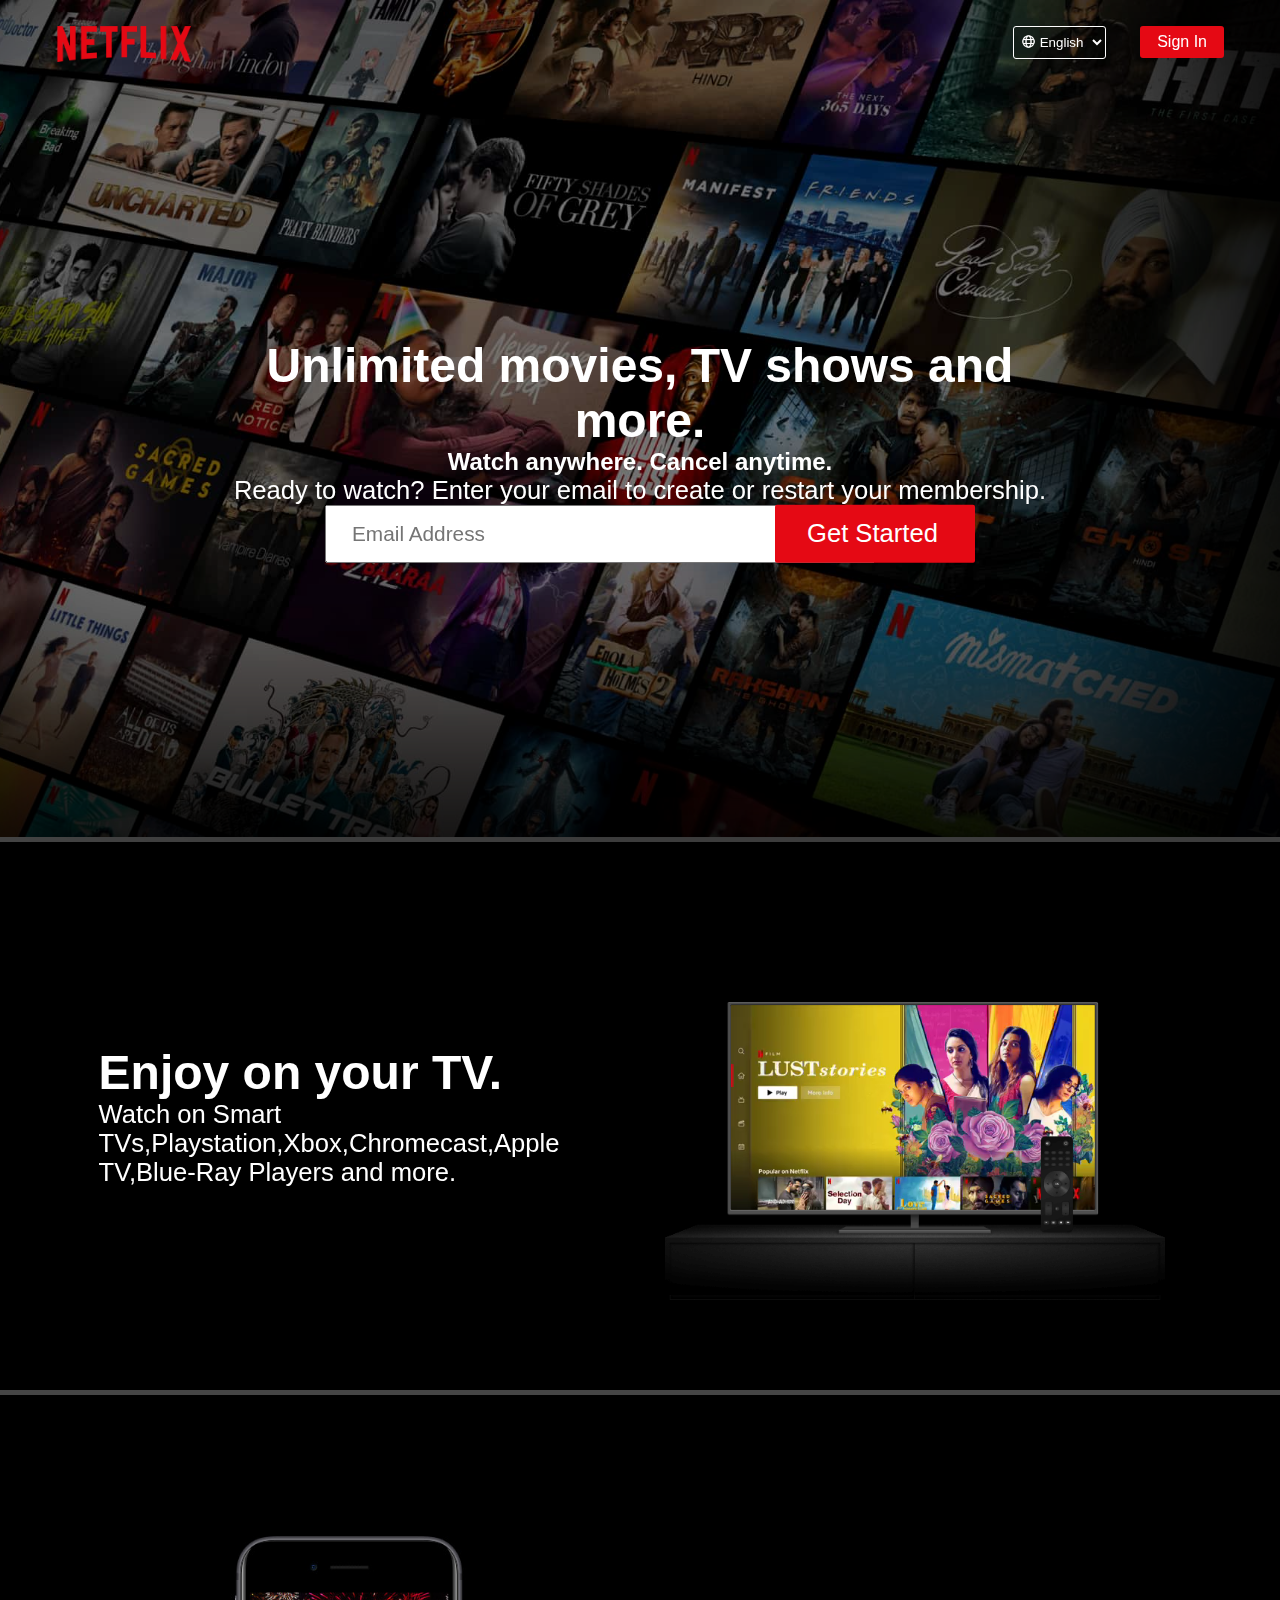
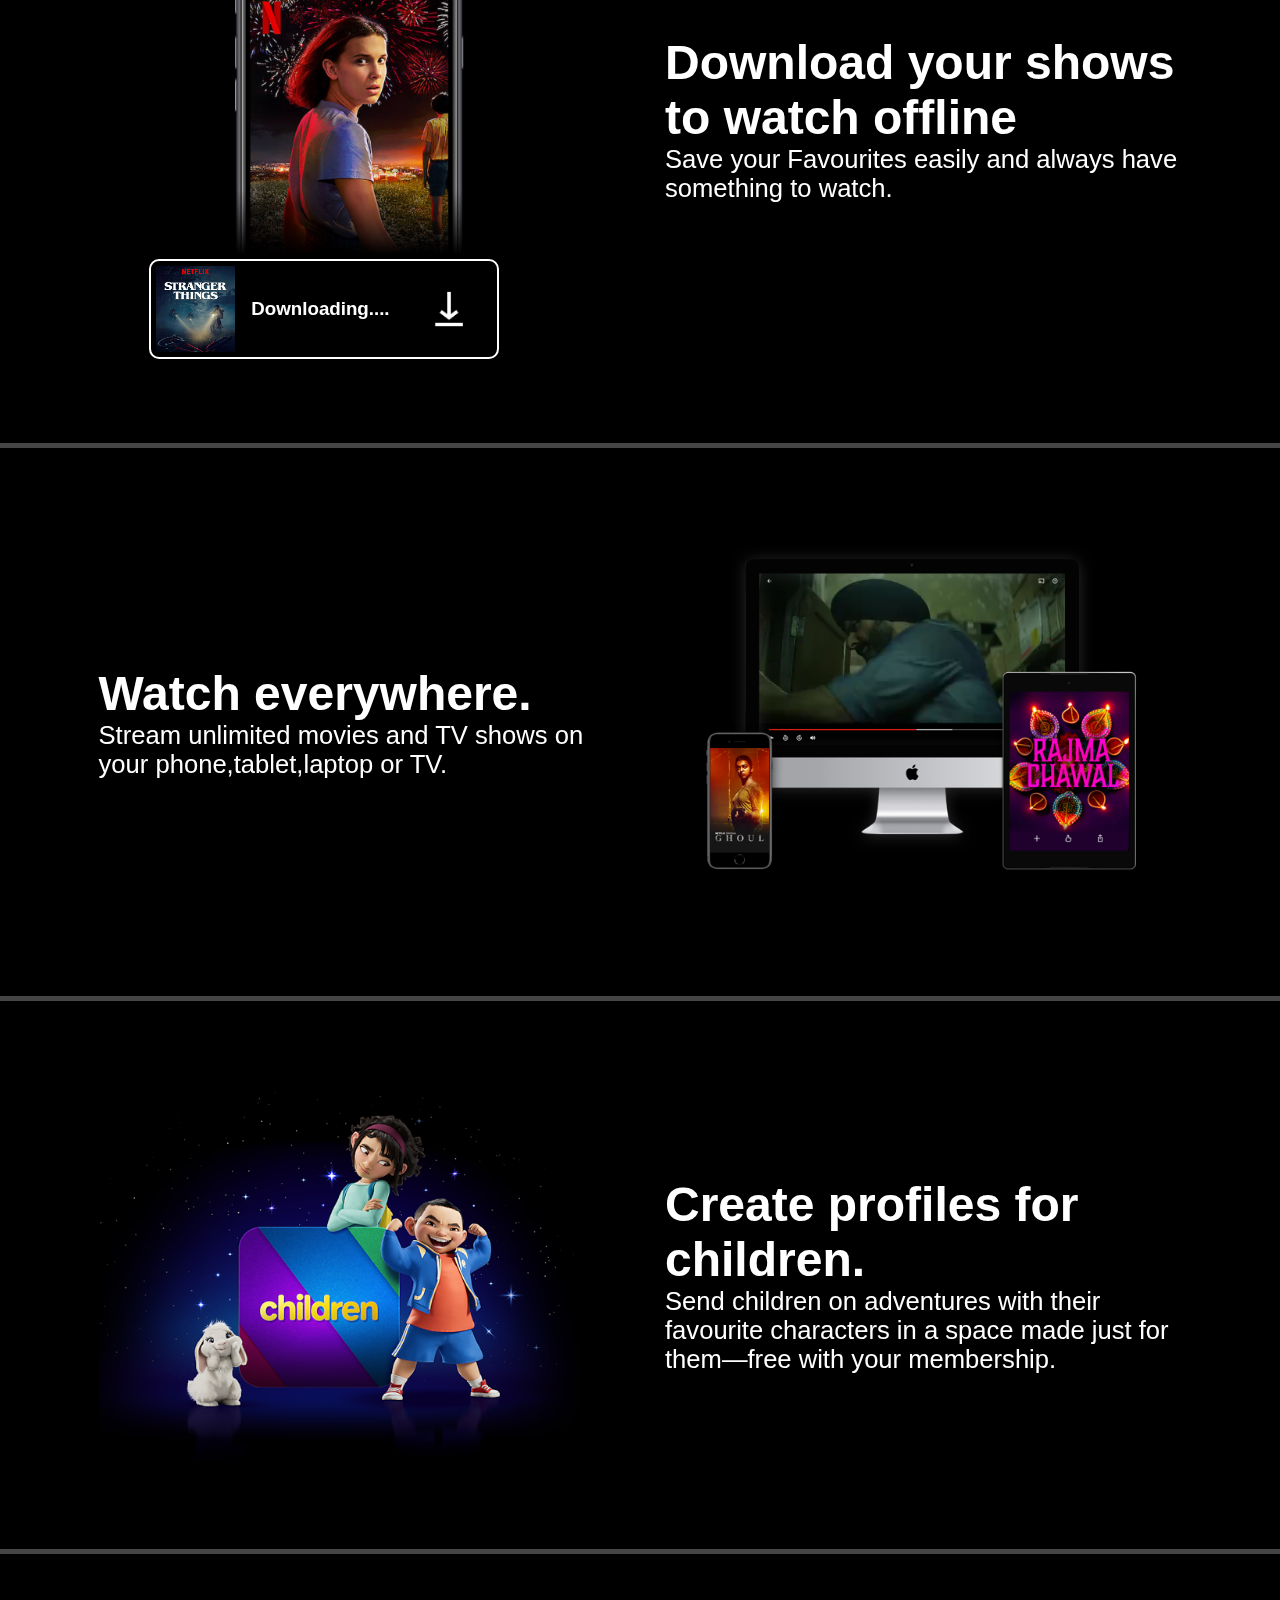
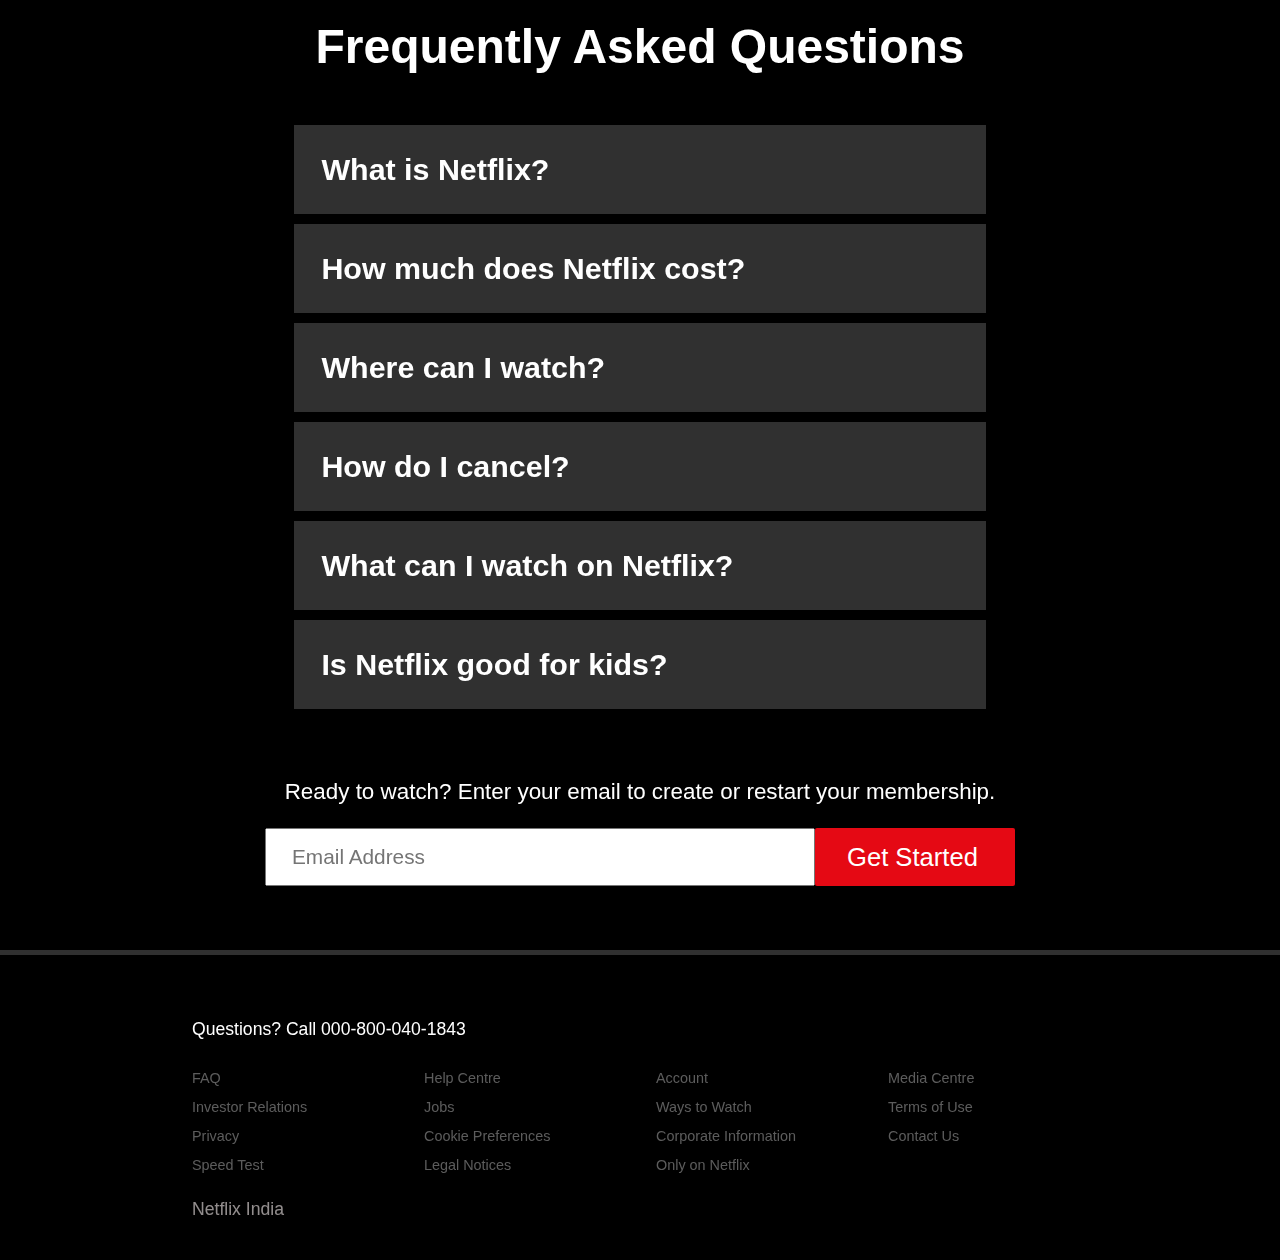
<file: index.html>
<!DOCTYPE html>
<html lang="en">

<head>
    <meta charset="UTF-8">
    <meta http-equiv="X-UA-Compatible" content="IE=edge">
    <meta name="viewport" content="width=device-width, initial-scale=1.0">
    <title>Netflix</title>
    <link rel="stylesheet" href="netflix.css">
</head>

<body>
    <header class="header">
        <div class="nav">

            <img class="logo" src="logo.png" alt="">

            <div class="head-2">
                <img class="select-img" src="icons8-globe-24.png" alt="">
                <select>
                    <option value="">English</option>
                    <option value="">Hindi</option>
                </select>
                <a class="sign-in" href="">Sign In</a>
            </div>
        </div>


    </header>

    <div class="background">



    </div>
    <div class="main-line">
        <h1>Unlimited movies, TV shows and more.</h1>
        <h2>Watch anywhere. Cancel anytime.</h2>
        <p>Ready to watch? Enter your email to create or restart your membership.</p>
        <div class="input">
            <input type="email" name="" placeholder="Email Address">
            <button class="btn"><a href="">Get Started</a></button>
        </div>
    </div>
    <section class=" first-page">
        <div class="page">

            <div class="p-1">
                <h1>Enjoy on your TV.</h1>
                <P>Watch on Smart TVs,Playstation,Xbox,Chromecast,Apple TV,Blue-Ray Players and more.</P>

            </div>


            <div class="media">

                <div>

                    <img src="netflixtv.png" alt="">
                    <video class="vid1" muted="" loop="" autoplay="" playsinline="">
                        <source src="netflixvid1.m4v">
                    </video>
                </div>
            </div>

        </div>
    </section>
    <section class="second-page">
        <div class="page">

            <div class="media">
                <div>

                    <img src="netflix-img2.jpg" alt="">
                </div>
                <div class="flex download">
                    <img class="poster"src="strthings.png" alt="">
                    <h3>Downloading....</h3>
                    <img class="gif" src="downlaod-icon.gif" alt="">
                </div>

            </div>
            <div class="p-2">

                <h1>Download your shows to watch offline </h1>
                <P>Save your Favourites easily and always have something to watch.</P>
            </div>

        </div>
    </section>
    <section class="third-page">
        <div class="page">

            <div class="p-3">
                <h1>Watch everywhere.</h1>
                <P>Stream unlimited movies and TV shows on your phone,tablet,laptop or TV.</P>
            </div>

            <div class="media">

                <img src="netflixdevice-pile-in.png" alt="">
                <video class="vid2" muted="" loop="" autoplay="" playsinline="">
                    <source src="netflixvid2.m4v">
                </video>
            </div>
        </div>
    </section>
    <section class="fourth-page">

        <div class="page">


            <div class="media">

                <img src="netflix-img4.png" alt="">

            </div>
            <div class="p-4">
                <h1>Create profiles for children.
                </h1>
                <P>Send children on adventures with their favourite characters in a space made just for them—free with
                    your membership.</P>
            </div>

        </div>
    </section>
    <section class="faq">
        <div class="faq-h1">
            <h1>Frequently Asked Questions</h1>
        </div>
        <div class="questions">

            <h2>What is Netflix?</h2>

            <h2>How much does Netflix cost?</h2>
            <h2>Where can I watch?</h2>
            <h2>How do I cancel?</h2>
            <h2>What can I watch on Netflix?</h2>
            <h2>Is Netflix good for kids?</h2>
        </div>
        <p>Ready to watch? Enter your email to create or restart your membership.</p>
        <div class="input">
            <input type="email" name="" placeholder="Email Address">
            <button class="btn"><a href="">Get Started</a></button>
        </div>
    </section>
    <footer class="footer">
        <P>Questions? Call 000-800-040-1843</P>
        <div class="footer-li">
            <ul>
                <li><a href="">FAQ</a></li>
                <li><a href="">Investor Relations</a></li>
                <li><a href="">Privacy</a></li>
                <li><a href="">Speed Test</a></li>
            </ul>
            <ul>
                <li><a href="">Help Centre</a></li>
                <li><a href="">Jobs</a></li>
                <li><a href="">Cookie Preferences</a></li>
                <li><a href="">Legal Notices</a></li>
            </ul>
            <ul>
                <li><a href="">Account</a></li>
                <li><a href="">Ways to Watch</a></li>
                <li><a href="">Corporate Information</a></li>
                <li><a href="">Only on Netflix
                    </a></li>
            </ul>
            <ul>
                <li><a href="">Media Centre</a></li>
                <li><a href="">Terms of Use</a></li>
                <li><a href=""> Contact Us</a></li>

            </ul>

        </div>
        <p class="last-p">Netflix India</p>
    </footer>
</body>

</html>
</file>
<file: netflix.css>
* {
    margin: 0;
    padding: 0;
    box-sizing: border-box;
}

body {
    background-color: black;
    color: #FFF;
    font-family: Arial, Helvetica, sans-serif;
    max-width: 100vw;
    overflow-x: hidden;

}

.header {
    display: flex;


    width: 100vw;
    padding: 26px 56px;
    position: absolute;
    flex-direction: column;
    z-index: 999999;
}

header .nav {
    display: flex;
    justify-content: space-between;
}

.main-line {

    justify-content: center;
    margin: auto;
    position: absolute;
    top: 50%;
    left: 50%;
    transform: translate(-50%, -50%);
    z-index: 999999;
    text-align: center;
}



.header .logo {
    fill: #e50914;
    line-height: normal;
    height: 36px;
    display: block;
    z-index: 9999;
}

.head-2 {
    text-align: right;
}

.select-img {
    filter: invert();
    position: absolute;
    margin: 6px;
    z-index: 9999;
    height: 19px;
    padding: 2px;
}

select {
    background: transparent;
    border: 1px solid #FFF;
    border-radius: 3px;
    font-weight: 400;
    display: inline-block;
    color: #FFf;
    padding: 7px 17px;
    padding-right: 5px;
    overflow: hidden;
    margin-right: 30px;
    padding-left: 1.375rem;

    z-index: 9900;
    white-space: nowrap;
    line-height: 1.4em;

}

option {
    background-color: #6d6464;
}

.sign-in {
    background-color: #E50914;
    text-decoration: none;
    border-radius: 3px;
    font-weight: 400;
    z-index: 99999999;
    color: #FFf;
    display: inline-block;
    padding: 7px 17px;
}

/* home page */
.background {
    width: 100%;

    z-index: 999;
    overflow-x: hidden;
    background: url(netflix-home.jpg);
    background-position: center;
    background-size: cover;
    background-repeat: no-repeat;
    box-shadow: 120px -100px 250px #000000, inset -120px -100px 250px #000000;
    opacity: 0.6;
    position: relative;
    height: 93vh;


}

/* after home */
section {
    display: flex;
    justify-content: center;
    margin: auto;
    padding: 50px 5%;
    border-top: 5px solid rgb(69, 69, 69);
}

.page {
    padding: 3%;

    align-items: center;
    position: relative;
    display: grid;
    gap: 50px;
    justify-content: center;
    grid-template-columns: 1fr 1fr;

}

.media {
    position: relative;
    width: 500px;
}

.media img {
    width: 100%;
    height: 100%;
}

.vid1 {
    position: absolute;
    top: 78px;
    left: 66px;

    z-index: -1;
    width: 364px;

}

.vid2 {
    position: absolute;
    top: 20px;
    left: 80px;
    width: 320px;

    z-index: -1;
}
.download{
    border: 2px solid #fff;
    padding: 5px;
    height:100px;
    width:350px;
    gap:1em;
    margin-left: 50px;
    border-radius: 10px;
    align-items: center;
    justify-content: space-between;
}
.poster{
    height:20px;
    width:45px;
}
.gif{
    height:10px;
    width: 10px;
}
.p-1,
.p-2,
.p-3,
.p-4 {
    text-align: left;
}


.faq {
    border-top: 5px solid rgb(69, 69, 69);

    border-bottom: 5px solid #303030;
    display: flex;
    flex-direction: column;
    align-items: center;
    padding-bottom: 5%;

    justify-content: center;
    margin-bottom: 5%;
}

h1 {
    font-size: 3rem;
}

.faq-h1 {
    margin: 10px;
    margin-bottom: 20px;
    padding: 5px;
    /* font-size: 3rem; */
    margin-bottom: 4%;
}

.questions {
    width: 75%;
    display: flex;
    flex-direction: column;
    justify-content: center;
    align-items: center;
}

.faq div h2 {
    background-color: #303030;
    width: 80%;
    /* height:40%; */
    margin-bottom: 10px;
    padding: 27px;
    font-size: 1.9rem;
    text-align: left;
}

p {
    font-size: 1.6rem;
}

.faq p {
    padding-top: 60px;
    font-size: 1.4rem;
    font-weight: 300;
    margin-bottom: 2%;
}


.input {
justify-content: left;
    width: 750px;
    position: relative;
}

.input input {
outline: 0;
    width: 550px;
    height: 3.6rem;
    padding: 25px;
    font-size: 1.3rem;
}
.main-line .input{

    margin-right: 80px;
    
}


.input .btn {
    height: 3.6rem;
    background-color: #E50914;
    text-align: center;
    background: #E50914;
    font-size: 1.4rem;
    width: 200px;
    position: absolute;
    right: 0;
    top: 0;
    z-index: 2;
    padding: 15px 32px;
    text-decoration: none;

    border: none;
    border-radius: 2px;
    color: #FFF;
    font-size: 1.6rem;
    display: flex;
    align-items: center;
}

.btn a {
    text-decoration: none;
    color: #FFF
}

/* footer */
.footer {
    max-width: 70%;
    margin: 1rem auto;
    overflow: auto;
    font-size: 0.9rem;

}

.footer a {
    font-size: 0.9rem;
    color: #9999;
    text-decoration: none;
}

.footer li {
    list-style: none;
    line-height: 2;
}

.footer-li {
    display: grid;
    grid-template-columns: 1fr 1fr 1fr 1fr;
    grid-gap: 2rem;
}

.footer p {
    margin-bottom: 1.5rem;
    font-size: 1.1rem;
}

.last-p {
    margin: 20px auto;
    font-size: 1.2rem;
    color: rgba(243, 235, 235, 0.6);
}
/* utility */
.flex{
    display: flex;
}




@media (max-width:850px){
body,html{
    overflow-x: hidden;
}
    h1{
        font-size: 2.5rem;
        line-height: 2.6rem;
        margin:10px;
        text-align: center;
    }
    p{
        font-size: 1.6rem;
        margin: 3px;
        text-align: center;
    }
    .main-line .input{

        margin-right: 0px;
        
    }
    .input{
        width:500px;
        margin: 5px;

        justify-content: left;
    }
    .input input{
        width:340px;
    height:3rem;
    font-size: 1.2rem;
    padding:5px;
}
.input .btn{
        height:3rem;
        width:160px;

        text-align: left;
        font-size: 1.1rem;
    }
    .main-line{
overflow: hidden;
word-spacing:5px;
margin: 0%;
text-align: left;
    }
    .main-line h2{
        text-align: center;
    }
    .page{
        display: flex;
        flex-direction: column;
        justify-content: center;
        align-items: center;
        padding:0;
        gap:1rem;
        width:90%;
    }
    .page h1{
        font-size: 2.6rem;
    
        line-height: 2rem;
    }
    .page p{
        font-size: 1.8rem;
    }
    .first-page,.second-page{
        flex-direction: column-reverse;

    }
  .media{
    width:500px;
  }
    .third-page .media{
        padding:30px;
    }
    .vid1{
        top:70px;
        left:51px;
        width: 400px;;
    }
    .vid2{
        width:270px;
        top:22px;
        height:200px;
        left:115px;
    }
    
  .p-1,  
.p-2,
.p-3,
.p-4 {
    text-align: center;
    margin: auto;
    /* padding:25px; */
}
.p-1{
    padding:0;
}
.p-1 p{
font-size: 1.8rem;}
.download{
    width:280px;
    height:70px;
    margin: auto;
    margin-bottom: 10px;
}
.poster{
    height:50px;
}
.faq{
    width:100%;
    margin: 0%;
    padding: 0%;
}
.faq h1{
    font-size: 2rem;
    margin: 6% 0; 
}
.questions{
    margin: 0%;
    width:100%;
}
.questions h2{
    width:100%;
    margin: 0ch;
}
.faq p{
    font-size: 1rem;
}
.footer p{
    font-size: 1rem;
}

}
@media (max-width:455px){
    h1{
        font-size: 1.4rem;
        line-height: 1.3rem;
        margin:15 px;
        text-align: center;
        font-weight: 400;
    }
.main-line{
    text-align: left;
}
.main-line .input{

    margin-right: 0px;
    
}
.first-page{
    display:flex;
    /* flex-direction: column-reverse; */
}
    p{
        font-size: 1rem;
        margin: 10px;
        text-align: center;
    }
    .main-line h2{
        font-size: 1.2rem;
        font-weight: 100;
        text-align: center;
    }
    .media{
        width:420px;
      }
      .vid2{
        top:15px;
        left:93px;
      }
    .input{
        width:340px;
        justify-content: left;

    }
    .input input{
        width:240px;
        font-size: 1.2rem;
    }
    .input  .btn{
        width:100px;
    
    }
    .page h1{
        font-size: 1.9rem;
        font-weight: 400;
    }
    .page p{
        font-size: 1.2rem;
    }
    .faq{
        margin-bottom: 5%;
    }
    .faq h1{
        font-size: 1.7rem;
        margin: 6% 0; 
    }
    .header{
        padding: 15px;
        padding-top: 40px;
    }
    select{
        /* padding:4px; */
        margin-right: 4px;
    }
    .logo{
        margin-right:2px;
        width: 100px;
    }
    .faq div h2{
        
        font-size: 1.4rem;
        font-weight: 200;
    }
    .questions{
    padding-left: 3px;}
    .footer ul li{
       
        font-size: 0.8rem;
    }
    .footer p{
        text-align: left;
    }
    .footer{
        margin-top: 5%;
        width:100%;
        
    }
    .footer-li{
        grid-template-columns: 1fr 1fr;
        row-gap: 0;
    }
}
</file>
